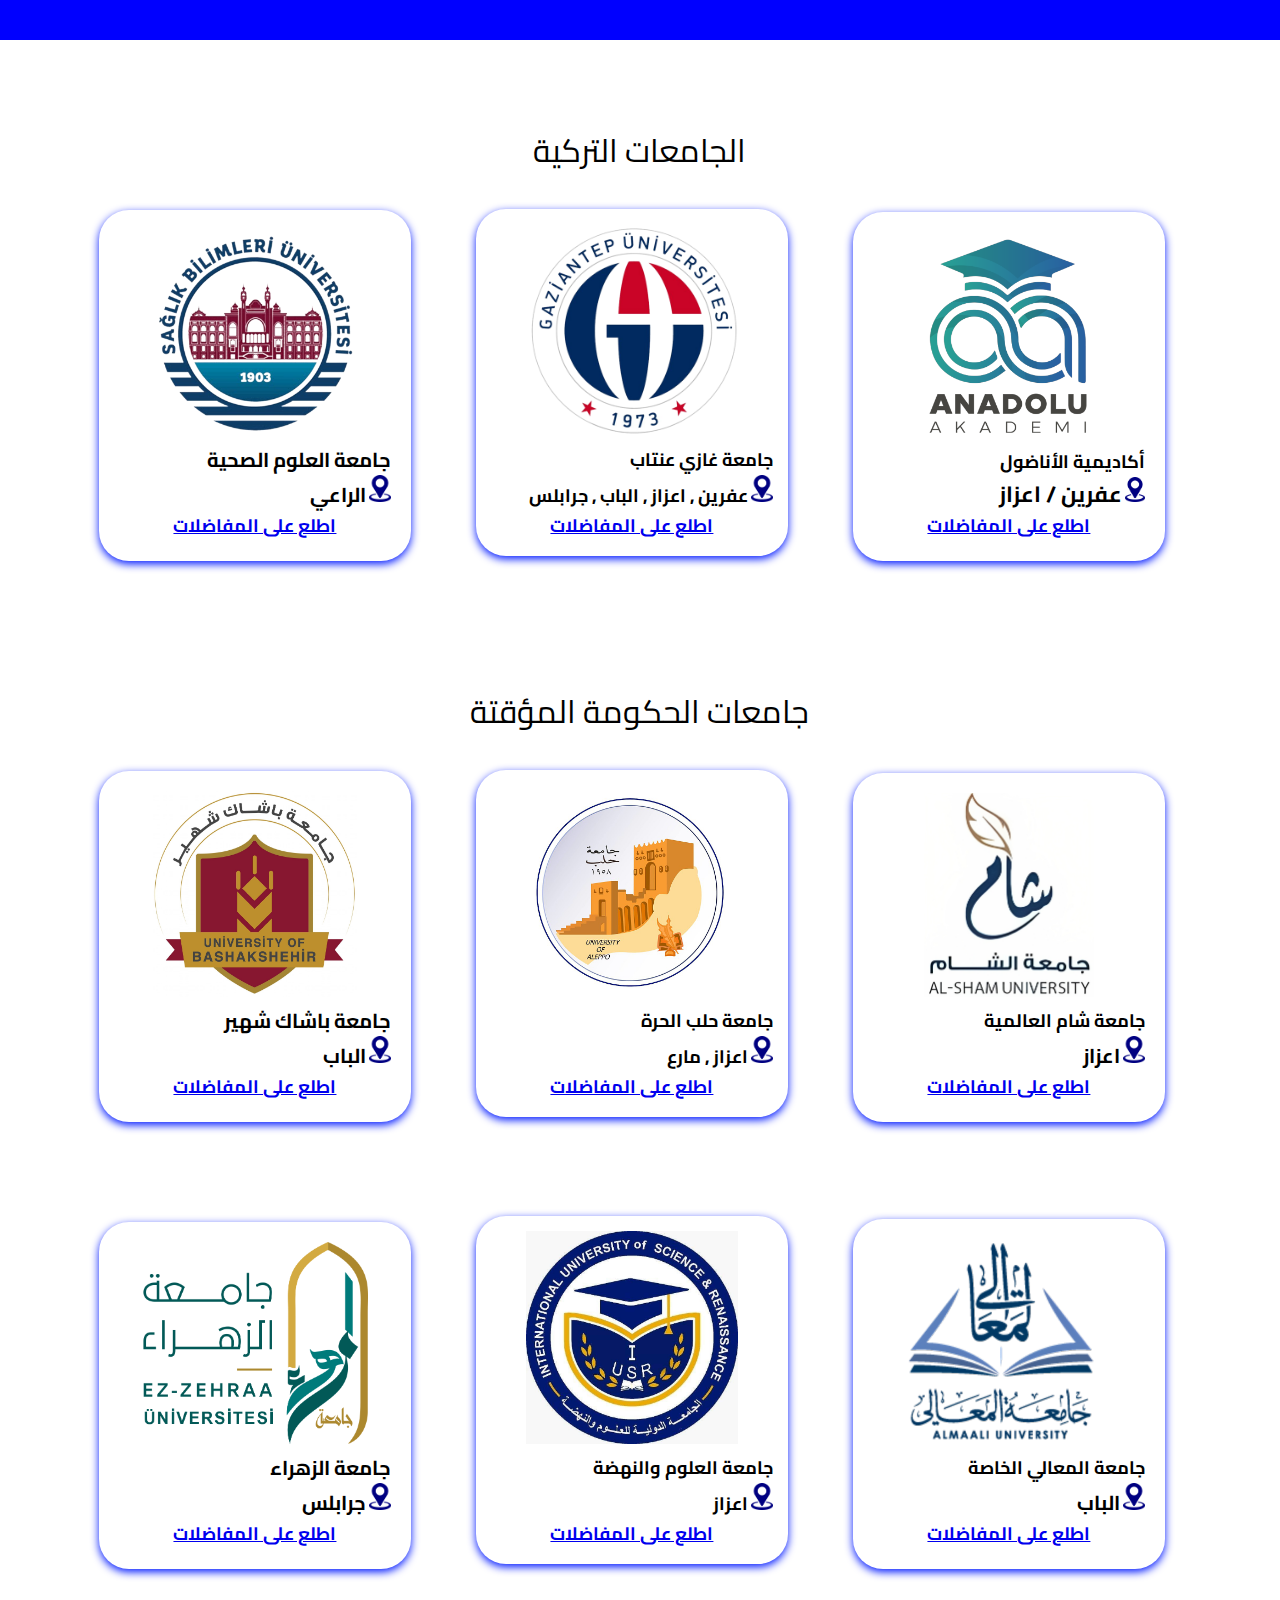
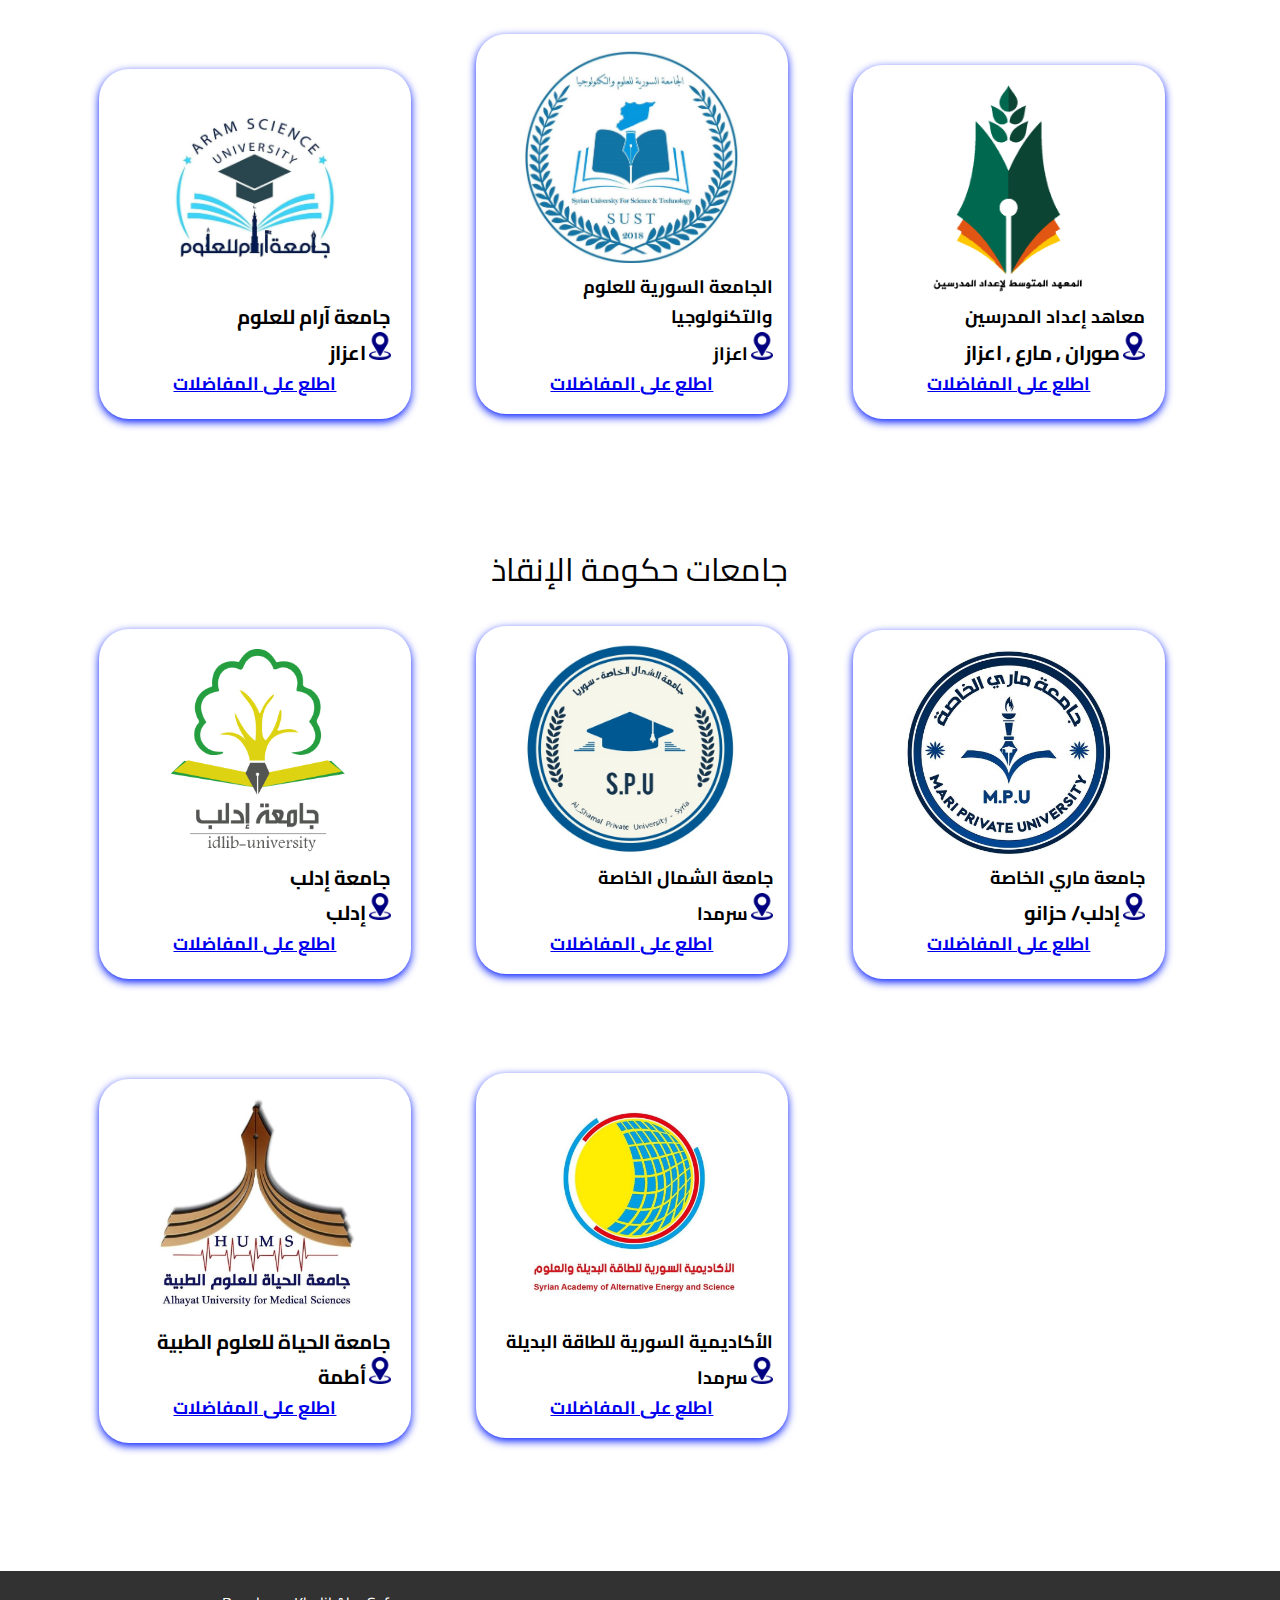
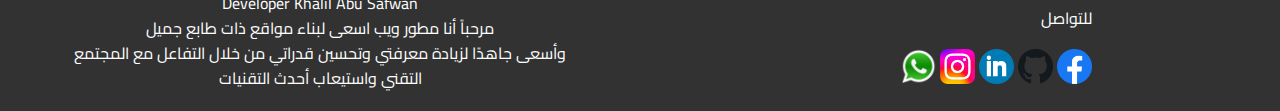
<file: University-Guide-main/html/index_2.html>
<!DOCTYPE html>
<html lang="en">

<head>
    <meta charset="UTF-8">
    <meta name="viewport" content="width=device-width, initial-scale=1.0">
    <title>Universities</title>
    <link rel="stylesheet" href="../Css/style_2.css">
    <link rel="preconnect" href="https://fonts.googleapis.com">
<link rel="preconnect" href="https://fonts.gstatic.com" crossorigin>
<link href="https://fonts.googleapis.com/css2?family=Cairo:wght@200;300;400;500;600;700;800;900;1000&family=Press+Start+2P&display=swap" rel="stylesheet">
</head>

<body>
    <header>
        <div class="home">
            <script src="https://cdn.lordicon.com/bhenfmcm.js"></script>
            <lord-icon src="https://cdn.lordicon.com/osuxyevn.json" trigger="hover" colors="primary:#ffffff"
                style="width:100px;">
            </lord-icon>
        </div>
        <div class="links">
            <ul>
                <li><a href="../index_2.html">الجامعات</a></li>
                <li> <a href="./index_3.html">التقارير</a></li>
                <li class="li_3"> <a href="index_4.html">من نحن</a></li>
            </ul>
        </div>
    </header>
    <div class="Universities">
        <!--الجامعات التركية-->
        <div class="universities_1">
            <p class="section_1"> الجامعات التركية </p>
            <!--الصف الأول-->
            <div class="div_1">
                <img src="../image/Saglik-Bilimleri-Universitesi-logo-removebg-preview (1).png" alt="">
                <p class="inline_1"> جامعة العلوم الصحية</p>
                <div class="inline_2">
                    <p class="p_inline_2">الراعي</p>
                    <img src="../image/location-position-icon-1640x2048-6jqx3f7e.png" alt="">
                </div>
                <p class="inline_3"><a href="https://drive.google.com/drive/folders/1waNSFFN3d90z77d1qXgQ4mKEgcjzx5Kt?usp=drive_link"> اطلع على المفاضلات</a></p>
            </div>
            <div class="div_2">
                <img src="../image/gaziantep-u-600x600-1-removebg-preview (1).png" alt="">
                <p class="inline_1">جامعة غازي عنتاب</p>
                <div class="inline_2">
                    <p class="p_inline_2">عفرين , اعزاز , الباب , جرابلس</p>
                    <img src="../image/location-position-icon-1640x2048-6jqx3f7e.png" alt="">
                </div>
                <p class="inline_3"><a href="https://drive.google.com/drive/folders/1tJTpTozvyN2-s4DUpD2DEFGK0c-7XEvt?usp=drive_link"> اطلع على المفاضلات</a></p>
            </div>
            <div class="div_3">
                <img src="../image/logo.png" alt="">
                <p class="inline_1">أكاديمية الأناضول</p>
                <div class="inline_2">
                    <p class="p_inline_2">عفرين / اعزاز </p>
                    <img src="../image/location-position-icon-1640x2048-6jqx3f7e.png" alt="">
                </div>
                <p class="inline_3"><a href="https://drive.google.com/drive/folders/1oEtQR69pbvc_1QJ52i3LGznd8T9ljB4s?usp=drive_link76"> اطلع على المفاضلات</a></p>
            </div>
            <!--جامعات الحكومة المؤقتة-->
        </div>
        <div class="universities_2">
            <p class="section_2"> جامعات الحكومة المؤقتة </p>
            <!--الصف الثاني-->
            <div class="div_4">
                <img src="../image/باشاك.jpg" alt="">
                <p class="inline_1">جامعة باشاك شهير</p>
                <div class="inline_2">
                    <p class="p_inline_2">الباب</p>
                    <img src="../image/location-position-icon-1640x2048-6jqx3f7e.png" alt="">
                </div>
                <p class="inline_3"><a href="https://drive.google.com/drive/folders/11mE-s_Q4QBWOIBDqwRsJM2vQMM3vYemQ?usp=drive_link"> اطلع على المفاضلات</a></p>
            </div>
            <div class="div_5">
                <img src="../image/شعار_جامعة_حلب_في_المناطق_المحررة (1).jpg" alt="">
                <p class="inline_1">جامعة حلب الحرة</p>
                <div class="inline_2">
                    <p class="p_inline_2">اعزاز , مارع</p>
                    <img src="../image/location-position-icon-1640x2048-6jqx3f7e.png" alt="">
                </div>
                <p class="inline_3"><a href="https://drive.google.com/drive/folders/1Ok3jrWz2E4kHX9caTlu7Gyu6pWH4R2TK?usp=drive_link"> اطلع على المفاضلات</a></p>
            </div>
            <div class="div_6">
                <img src="../image/sham.png" alt="">
                <p class="inline_1">جامعة شام العالمية</p>
                <div class="inline_2">
                    <p class="p_inline_2">اعزاز</p>
                    <img src="../image/location-position-icon-1640x2048-6jqx3f7e.png" alt="">
                </div>
                <p class="inline_3"><a href="https://drive.google.com/drive/folders/1VyyMdOeQW136-hmZgqsDMQj6X6uSle_0?usp=drive_link"> اطلع على المفاضلات</a></p>
            </div>
            <!--الصف الثالث-->
            <div class="div_7">
                <img src="../image/الزهراء.png" alt="">
                <p class="inline_1">جامعة الزهراء</p>
                <div class="inline_2">
                    <p class="p_inline_2">جرابلس</p>
                    <img src="../image/location-position-icon-1640x2048-6jqx3f7e.png" alt="">
                </div>
                <p class="inline_3"><a href="https://drive.google.com/drive/folders/1BKSVHqEqK7y4c7aR3-s4HK1w-TZdeF79?usp=drive_link"> اطلع على المفاضلات</a></p>
            </div>
            <div class="div_8">
                <img src="../image/النهضة.jpg" alt="">
                <p class="inline_1">جامعة العلوم والنهضة</p>
                <div class="inline_2">
                    <p class="p_inline_2">اعزاز</p>
                    <img src="../image/location-position-icon-1640x2048-6jqx3f7e.png" alt="">
                </div>
                <p class="inline_3"><a href="https://drive.google.com/drive/folders/1iVk6KE9I3jQLNpM2bbKvPqNxPmjuRxHg?usp=drive_link"> اطلع على المفاضلات</a></p>
            </div>
            <div class="div_9">
                <img src="../image/المعالي.png" alt="">
                <p class="inline_1">جامعة المعالي الخاصة</p>
                <div class="inline_2">
                    <p class="p_inline_2">الباب</p>
                    <img src="../image/location-position-icon-1640x2048-6jqx3f7e.png" alt="">
                </div>
                <p class="inline_3"><a href="https://drive.google.com/drive/folders/1fNHKwNqV7gpN6X5mjZRrK1Gvhy-fxG6s?usp=drive_link"> اطلع على المفاضلات</a></p>
            </div>
            <!--الصف الرابع-->
            <div class="div_10">
                <img src="../image/ارام.jpg" alt="">
                <p class="inline_1">جامعة آرام للعلوم</p>
                <div class="inline_2">
                    <p class="p_inline_2">اعزاز</p>
                    <img src="../image/location-position-icon-1640x2048-6jqx3f7e.png" alt="">
                </div>
                <p class="inline_3"><a href="https://drive.google.com/drive/folders/1b-2WlNNHTiPKdBaMEX3KL7okvrwvMq4k?usp=drive_link"> اطلع على المفاضلات</a></p>
            </div>
            <div class="div_11">
                <img src="../image/التكنلوجيا.jpg" alt="">
                <p class="inline_1">الجامعة السورية للعلوم والتكنولوجيا</p>
                <div class="inline_2">
                    <p class="p_inline_2">اعزاز</p>
                    <img src="../image/location-position-icon-1640x2048-6jqx3f7e.png" alt="">
                </div>
                <p class="inline_3"><a href="https://drive.google.com/drive/folders/1cx5D36PIbwdWI_HfJvpqp6tu-SNK-PmR?usp=drive_link"> اطلع على المفاضلات</a></p>
            </div>
            <div class="div_12">
                <img src="../image/اعداد مدرسين.png" alt="">
                <p class="inline_1">معاهد إعداد المدرسين</p>
                <div class="inline_2">
                    <p class="p_inline_2">صوران , مارع , اعزاز</p>
                    <img src="../image/location-position-icon-1640x2048-6jqx3f7e.png" alt="">
                </div>
                <p class="inline_3"><a href="https://drive.google.com/drive/folders/1YaoEcg8vq6pYMS8s_4ukZcdugrYhhrrj?usp=drive_link"> اطلع على المفاضلات</a></p>
            </div>
            <!--جامعات حكومة الإنقاذ-->
            <div class="universities_3">
                <p class="section_3"> جامعات حكومة الإنقاذ</p>
            </div>
            <!--الصف الخامس-->
            <div class="div_13">
                <img src="../image/Untitled-3.png" alt="">
                <p class="inline_1">جامعة إدلب</p>
                <div class="inline_2">
                    <p class="p_inline_2">إدلب</p>
                    <img src="../image/location-position-icon-1640x2048-6jqx3f7e.png" alt="">
                </div>
                <p class="inline_3"><a href="https://drive.google.com/drive/folders/1AUvVDCIpxFV8qO1IrhQXGZ32PcPnvBh8?usp=drive_link"> اطلع على المفاضلات</a></p>
            </div>
            <div class="div_14">
                <img src="../image/الشمال.jpg" alt="">
                <p class="inline_1">جامعة الشمال الخاصة</p>
                <div class="inline_2">
                    <p class="p_inline_2">سرمدا</p>
                    <img src="../image/location-position-icon-1640x2048-6jqx3f7e.png" alt="">
                </div>
                <p class="inline_3"><a href="https://drive.google.com/drive/folders/1e81mWq3boQMPkUBM975H4ctzLqD6HwGs?usp=drive_link"> اطلع على المفاضلات</a></p>
            </div>
            <div class="div_15">
                <img src="../image/شعار_جامعة_ماري_الخاصة_M.P.U.jpg" alt="">
                <p class="inline_1">جامعة ماري الخاصة</p>
                <div class="inline_2">
                    <p class="p_inline_2">إدلب/ حزانو</p>
                    <img src="../image/location-position-icon-1640x2048-6jqx3f7e.png" alt="">
                </div>
                <p class="inline_3"><a href="https://drive.google.com/drive/folders/1nsuzP9SyQ39DrfwN2-XeptVAFY0qQgmW?usp=drive_link"> اطلع على المفاضلات</a></p>
            </div>
            <!--الصف السادس-->
            <div class="div_16">
                <img src="../image/الحياة.jpg" alt="">
                <p class="inline_1">جامعة الحياة للعلوم الطبية</p>
                <div class="inline_2">
                    <p class="p_inline_2">أطمة
                    </p>
                    <img src="../image/location-position-icon-1640x2048-6jqx3f7e.png" alt="">
                </div>
                <p class="inline_3"><a href="https://drive.google.com/drive/folders/1ndsBM_1cea9mZxbnklO7mboRiIFftsQ5?usp=drive_link"> اطلع على المفاضلات</a></p>
            </div>
            <div class="div_17">
                <img src="../image/اكاديمية العلوم.jpg" alt="">
                <p class="inline_1">الأكاديمية السورية للطاقة البديلة</p>
                <div class="inline_2">
                    <p class="p_inline_2">سرمدا</p>
                    <img src="../image/location-position-icon-1640x2048-6jqx3f7e.png" alt="">
                </div>
                <p class="inline_3"><a href="https://drive.google.com/drive/folders/1jETw6e7fDz_embSd9Vp5iObOIv8HUY32?usp=drive_link"> اطلع على المفاضلات</a></p>
            </div>
            <div class="div_18">
                <img src="../image/شعار_جامعة_ماري_الخاصة_M.P.U.jpg" alt="">
                <p class="inline_1">جامعة ماري الخاصة</p>
                <div class="inline_2">
                    <p class="p_inline_2">إدلب/ حزانو</p>
                    <img src="../image/location-position-icon-1640x2048-6jqx3f7e.png" alt="">
                </div>
                <p class="inline_3"><a href=""> اطلع على المفاضلات</a></p>
            </div>
        </div>
        <div class="bage_3">
            <div class="name">
                <p class="name_1">Developer Khalil Abu Safwan</p>
                <p class="name_2"> مرحباً أنا مطور ويب اسعى لبناء مواقع ذات طابع جميل
                    <br>
                    وأسعى جاهدًا لزيادة معرفتي وتحسين قدراتي من خلال التفاعل مع المجتمع التقني واستيعاب أحدث التقنيات
                </p>
            </div>
            <div class="social">
                <p class="social_1">للتواصل</p>
                <div class="social_2">
                    <a class="wahtsapp" href="https://wh.ms/905397473473">
                        <img src="../image/logo-whatsapp-png-pic-0.png"></a>
                    <a class="instagram"
                        href="https://instagram.com/programmer_khalil?utm_source=qr&igshid=MzNlNGNkZWQ4Mg%3D%3D">
                        <img src="../image/Instagram_logo_2022.svg.png"></a>
                    <a class="linkedin"
                        href="https://www.linkedin.com/in/%D8%AE%D9%84%D9%8A%D9%84-%D8%A3%D8%A8%D9%88-%D8%B5%D9%81%D9%88%D8%A7%D9%86-045b46231">
                        <img src="../image/linkd.png"></a>
                    <a class="github" href="https://github.com/khalilabwsafwan505">
                        <img src="../image/Octicons-mark-github.svg.png"></a>
                        <a class="feacebook" href="https://www.facebook.com/khalil.abwsafwan">
                            <img src="../image/فيس.png"></a>
                </div>
            </div>
        </div>
</body>

</html>
</file>
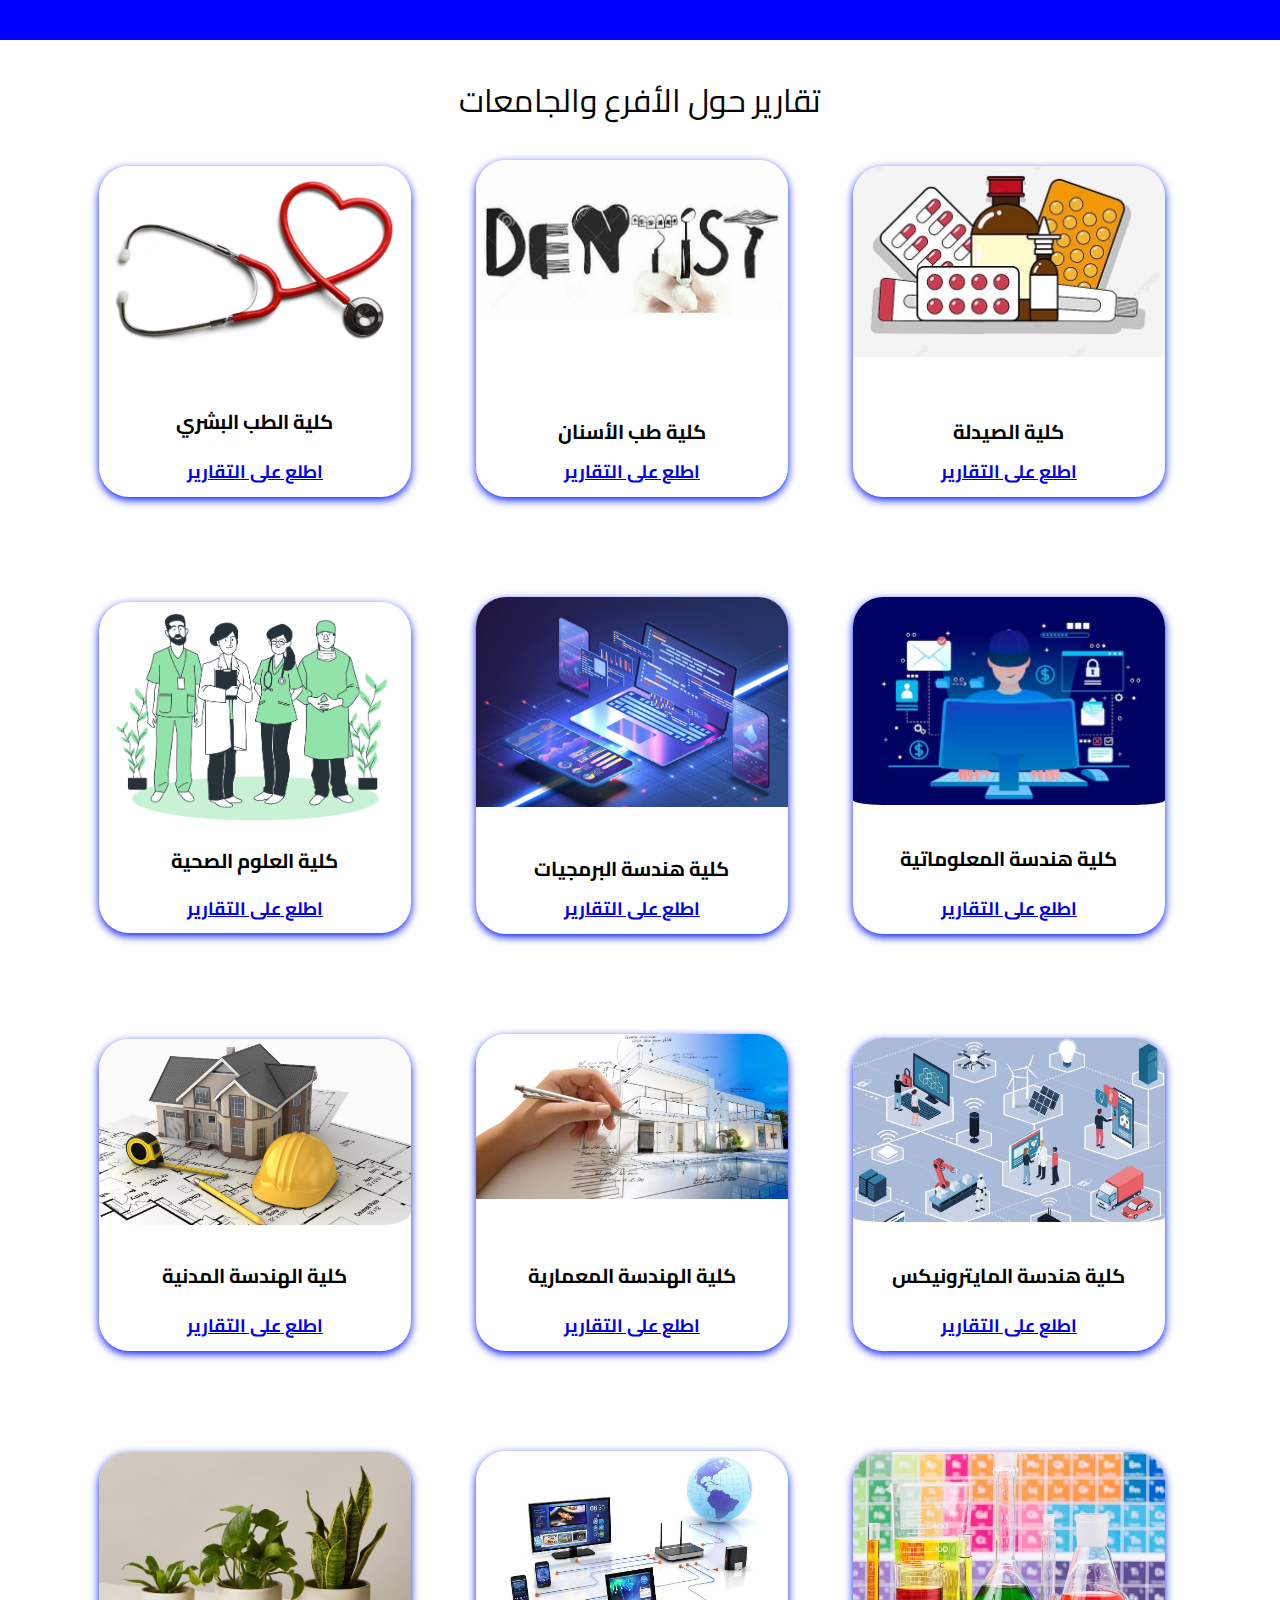
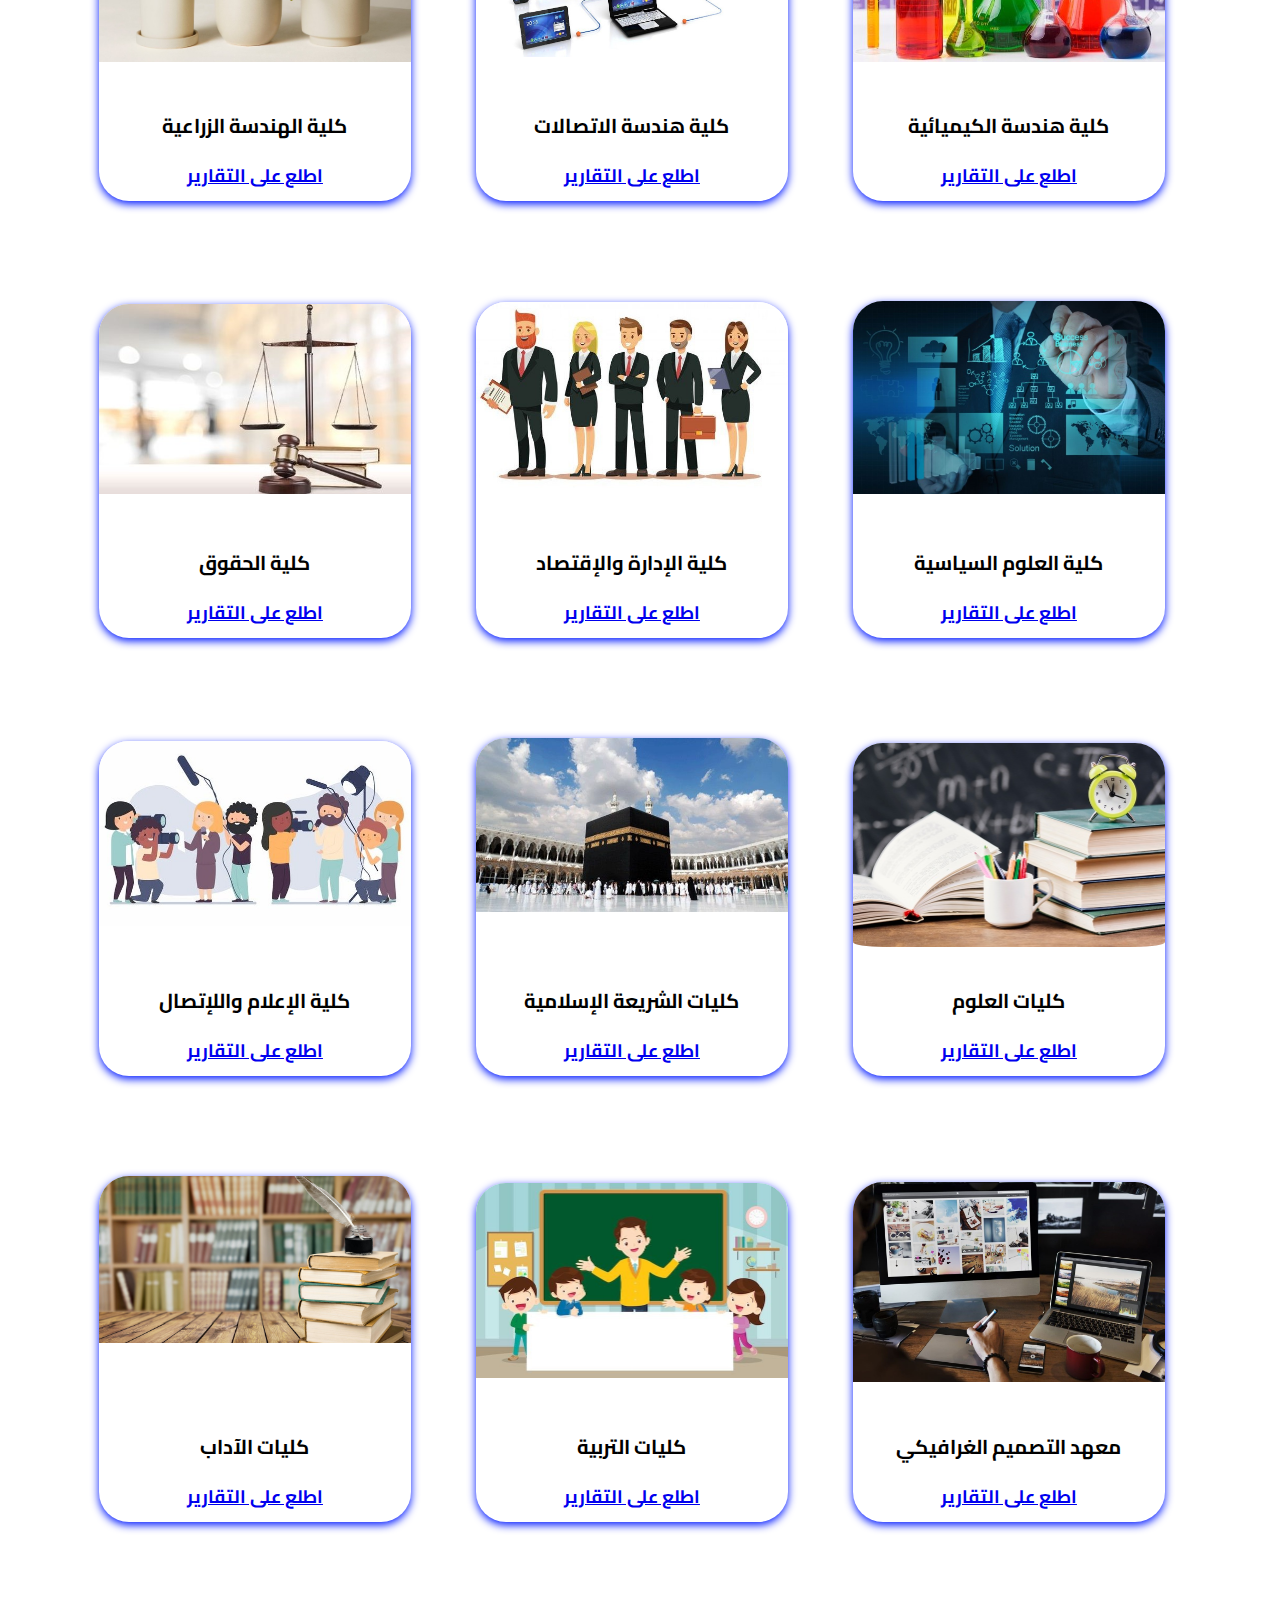
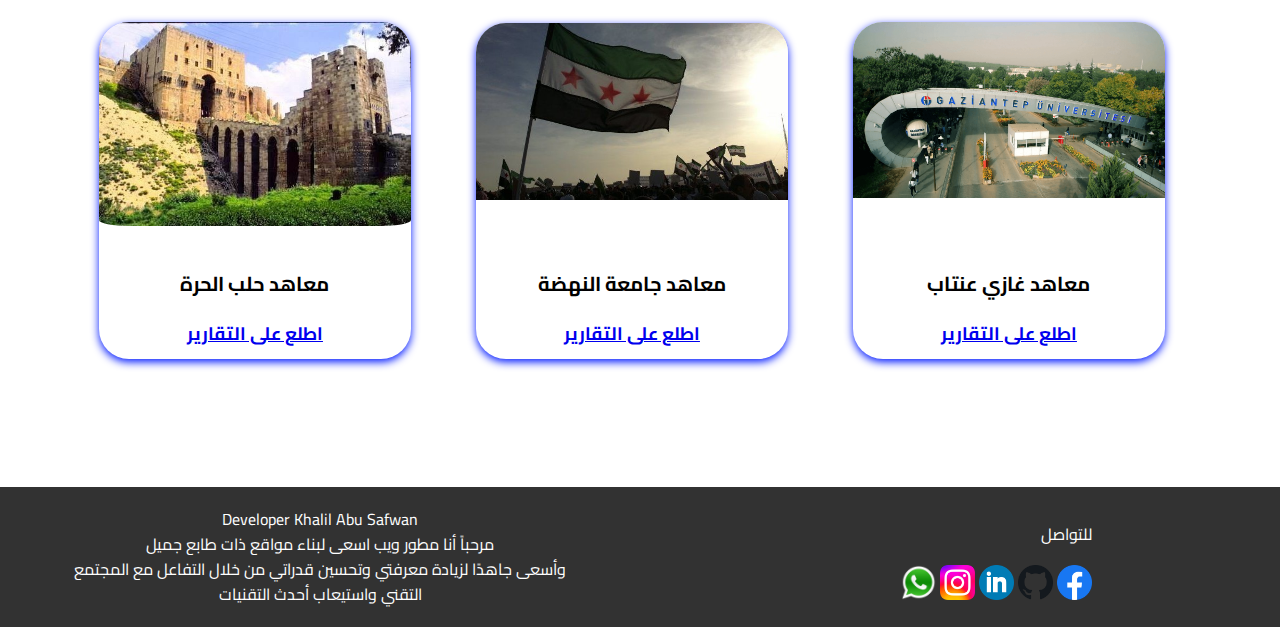
<file: University-Guide-main/html/index_3.html>
<!DOCTYPE html>
<html lang="en">

<head>
    <meta charset="UTF-8">
    <meta name="viewport" content="width=device-width, initial-scale=1.0">
    <meta name="keywords" content="sport-rakwan,sport,football">
    <title>Universities</title>
    <link rel="preconnect" href="https://fonts.googleapis.com">
    <link rel="preconnect" href="https://fonts.gstatic.com" crossorigin>
    <link
        href="https://fonts.googleapis.com/css2?family=Cairo:wght@200;300;400;500;600;700;800;900;1000&family=Press+Start+2P&display=swap"
        rel="stylesheet">
    <link rel="stylesheet" href="../Css/style_3.css">
</head>

<body>
    <header>
        <div class="home">
            <script src="https://cdn.lordicon.com/bhenfmcm.js"></script>
            <lord-icon src="https://cdn.lordicon.com/osuxyevn.json" trigger="hover" colors="primary:#ffffff"
                style="width:100px;">
            </lord-icon>
        </div>
        <div class="links">
            <ul>
                <li><a href="../html/index_2.html">الجامعات</a></li>
                <li> <a href="../html/index_3.html">التقارير</a></li>
                <li class="li_3"> <a href="index_4.html">من نحن</a></li>
            </ul>
        </div>
    </header>
    <div class="universities_1">
        <p class="section_1">تقارير حول الأفرع والجامعات</p>
        <!--الصف الأول-->
        <div class="div_1">
            <img src="../image/طب بشري.jfif" alt="">
            <p class="inline_1">كلية الطب البشري</p>
            <p class="inline_2"><a href="https://drive.google.com/drive/folders/1Pdll4iamxA6kE8BmSXMtDjmmgNuDdOBF?usp=drive_link"> اطلع على التقارير</a></p>
        </div>
        <div class="div_2">
            <img src="../image/أسنان.jfif" alt="">
            <p class="inline_1">كلية طب الأسنان</p>
            <p class="inline_2"><a href="https://drive.google.com/drive/folders/1EC1KTG2BsAjld9dM-J2HYo2aov4icC4r?usp=drive_link"> اطلع على التقارير</a></p>
        </div>
        <div class="div_3">
            <img src="../image/صيدلة.jfif" alt="">
            <p class="inline_1">كلية الصيدلة</p>
            <p class="inline_2"><a href="https://drive.google.com/drive/folders/1E7NQe6GXEie9Nq3EF1sSlPF84j3riW6g?usp=drive_link"> اطلع على التقارير</a></p>
        </div>
        <!--الصف الثاني-->
        <div class="div_4">
            <img src="../image/علوم صحية.png" alt="">
            <p class="inline_1">كلية العلوم الصحية</p>
            <p class="inline_2"><a href="https://drive.google.com/drive/folders/12bLc1PajgpyEu0Nz8orCw6ZQSnnEpOmu?usp=drive_link"> اطلع على التقارير</a></p>
        </div>
        <div class="div_5">
            <img src="../image/برمجة.png" alt="">
            <p class="inline_1">كلية هندسة البرمجيات</p>
            <p class="inline_2"><a href="https://drive.google.com/drive/folders/1W6H3hZDMeZEYl5eUjb2TAHq0G8AbK2-6?usp=drive_link"> اطلع على التقارير</a></p>
        </div>
        <div class="div_6">
            <img src="../image/معلوماتية.jfif" alt="">
            <p class="inline_1">كلية هندسة المعلوماتية</p>
            <p class="inline_2"><a href="https://drive.google.com/drive/folders/1Psd4OMxt07Nnp7RFekVn5tqXeW46sauv?usp=drive_link"> اطلع على التقارير</a></p>
        </div>
        <!--الصف الثالث-->
        <div class="div_7">
            <img src="../image/الهندسة المدنية.jfif" alt="">
            <p class="inline_1">كلية الهندسة المدنية</p>
            <p class="inline_2"><a href="https://drive.google.com/drive/folders/16ZRSfVoxC_5gUrUfk0VsyxaFZnYd2g8I?usp=drive_link"> اطلع على التقارير</a></p>
        </div>
        <div class="div_8">
            <img src="../image/هندسة معمارية.jfif" alt="">
            <p class="inline_1">كلية الهندسة المعمارية</p>
            <p class="inline_2"><a href="https://drive.google.com/drive/folders/186W61DsG3famjYtV0UgfiEjY4o25qOmA?usp=drive_link"> اطلع على التقارير</a></p>
        </div>
        <div class="div_9">
            <img src="../image/هندسة المايترونيك.jfif" alt="">
            <p class="inline_1">كلية هندسة المايترونيكس</p>
            <p class="inline_2"><a href="https://drive.google.com/drive/folders/1divvHhPSmyt1rjyHgrxDgIaWfpeQgSkh?usp=drive_link"> اطلع على التقارير</a></p>
        </div>
        <!--الصف الرابع-->
        <div class="div_10">
            <img src="../image/هندسة زراعية.jfif" alt="">
            <p class="inline_1">كلية الهندسة الزراعية</p>
            <p class="inline_2"><a href="https://drive.google.com/drive/folders/1GJI528zmeqPmuWIadN4Hwl-4gXdw1XAc?usp=drive_link"> اطلع على التقارير</a></p>
        </div>
        <div class="div_11">
            <img src="../image/هندسة الاتصالات.jfif" alt="">
            <p class="inline_1">كلية هندسة الاتصالات</p>
            <p class="inline_2"><a href="https://drive.google.com/drive/folders/1_1aW3pun4gsu0WLY0aHS5dFbzOL_d_xD?usp=drive_link"> اطلع على التقارير</a></p>
        </div>
        <div class="div_12">
            <img src="../image/الهندسة الكيميائية.jfif" alt="">
            <p class="inline_1">كلية هندسة الكيميائية</p>
            <p class="inline_2"><a href="https://drive.google.com/drive/folders/1tajDxVHPgs28xGOTQFwO5j90cvnJ0Z5W?usp=drive_link"> اطلع على التقارير</a></p>
        </div>
        <!--الصف الخامس-->
        <div class="div_13">
            <img src="../image/الحقوق.jfif" alt="">
            <p class="inline_1">كلية الحقوق</p>
            <p class="inline_2"><a href="https://drive.google.com/drive/folders/1eBH_Cz4qgiL9GIGy4P-g5dO46Gm9mY-T?usp=drive_link"> اطلع على التقارير</a></p>
        </div>
        <div class="div_14">
            <img src="../image/ادراة.jfif" alt="">
            <p class="inline_1">كلية الإدارة والإقتصاد</p>
            <p class="inline_2"><a href="https://drive.google.com/drive/folders/1pRr9Qbw9NZV3EOekHm_tHTB18KoiB_jN?usp=drive_link"> اطلع على التقارير</a></p>
        </div>
        <div class="div_15">
            <img src="../image/العلوم السياسية.jfif" alt="">
            <p class="inline_1">كلية العلوم السياسية</p>
            <p class="inline_2"><a href="https://drive.google.com/drive/folders/13I_Wynlw83wIDcA0Xk_qkXwNQpudQHu4?usp=drive_link"> اطلع على التقارير</a></p>
        </div>
        <!--الصف السادس-->
        <div class="div_16">
            <img src="../image/اعلام واتصال.jfif" alt="">
            <p class="inline_1">كلية الإعلام واللإتصال</p>
            <p class="inline_2"><a href="https://drive.google.com/drive/folders/158mLUCmEWg2DbFPEA9ZBgdRtAVNboX4e?usp=drive_link"> اطلع على التقارير</a></p>
        </div>
        <div class="div_17">
            <img src="../image/الشريعة.jfif" alt="">
            <p class="inline_1">كليات الشريعة الإسلامية</p>
            <p class="inline_2"><a href="https://drive.google.com/drive/folders/1qKCZdvceY98ahsRVDr1BzEF482a2974V?usp=drive_link"> اطلع على التقارير</a></p>
        </div>
        <div class="div_18">
            <img src="../image/كلية العلوم.png" alt="">
            <p class="inline_1">كليات العلوم</p>
            <p class="inline_2"><a href="https://drive.google.com/drive/folders/1xQsNKdcaqChO-BYThkX-L6Q7UNQN3neh?usp=drive_link"> اطلع على التقارير</a></p>
        </div>
        <!--الصف السابع-->
        <div class="div_19">
            <img src="../image/الاداب.png" alt="">
            <p class="inline_1">كليات الآداب</p>
            <p class="inline_2"><a href="https://drive.google.com/drive/folders/1GVyKe3fWpNS9IWREFuz4qjUKnk-P0vxN?usp=drive_link"> اطلع على التقارير</a></p>
        </div>
        <div class="div_20">
            <img src="../image/كلية التربية.jfif" alt="">
            <p class="inline_1">كليات التربية</p>
            <p class="inline_2"><a href="https://drive.google.com/drive/folders/1e74aJ7saQc-9spJejfvQ2112r0e_mWrU?usp=drive_link"> اطلع على التقارير</a></p>
        </div>
        <div class="div_21">
            <img src="../image/تصميم غرافيكي.jfif" alt="">
            <p class="inline_1"> معهد التصميم الغرافيكي</p>
            <p class="inline_2"><a href="https://drive.google.com/drive/folders/1vNeUCZluoHOgWL8vq-rjnbbEEJQOzwRe?usp=drive_link"> اطلع على التقارير</a></p>
        </div>
        <!--الصف الثامن-->
        <div class="div_22">
            <img src="../image/معاهد حلب.jfif" alt="">
            <p class="inline_1">معاهد حلب الحرة</p>
            <p class="inline_2"><a href="https://drive.google.com/drive/folders/1cQel6HycX754n_zJU-jA8-S-VOdLsxHN?usp=drive_link"> اطلع على التقارير</a></p>
        </div>
        <div class="div_23">
            <img src="../image/معهد النهضة.jfif" alt="">
            <p class="inline_1">معاهد جامعة النهضة</p>
            <p class="inline_2"><a href="https://drive.google.com/drive/folders/1Q4jDVLnIFXsvqzVUPFijGDl9puDonB2B?usp=drive_link"> اطلع على التقارير</a></p>
        </div>
        <div class="div_24">
            <img src="../image/معاهد غازي عنتاب.png" alt="">
            <p class="inline_1"> معاهد غازي عنتاب</p>
            <p class="inline_2"><a href="https://drive.google.com/drive/folders/1I7mYZPU3BgVfxlwTIoydO6wnYvwe--we?usp=drive_link"> اطلع على التقارير</a></p>
        </div>
    </div>
    <div class="bage_3">
        <div class="name">
            <p class="name_1">Developer Khalil Abu Safwan</p>
            <p class="name_2"> مرحباً أنا مطور ويب اسعى لبناء مواقع ذات طابع جميل
                <br>
                وأسعى جاهدًا لزيادة معرفتي وتحسين قدراتي من خلال التفاعل مع المجتمع التقني واستيعاب أحدث التقنيات
            </p>
        </div>
        <div class="social">
            <p class="social_1">للتواصل</p>
            <div class="social_2">
                <a class="wahtsapp" href="https://wh.ms/905397473473">
                    <img src="../image/logo-whatsapp-png-pic-0.png"></a>
                <a class="instagram"
                    href="https://instagram.com/programmer_khalil?utm_source=qr&igshid=MzNlNGNkZWQ4Mg%3D%3D">
                    <img src="../image/Instagram_logo_2022.svg.png"></a>
                <a class="linkedin"
                    href="https://www.linkedin.com/in/%D8%AE%D9%84%D9%8A%D9%84-%D8%A3%D8%A8%D9%88-%D8%B5%D9%81%D9%88%D8%A7%D9%86-045b46231">
                    <img src="../image/linkd.png"></a>
                <a class="github" href="https://github.com/khalilabwsafwan505">
                    <img src="../image/Octicons-mark-github.svg.png"></a>
                    <a class="feacebook" href="https://www.facebook.com/khalil.abwsafwan">
                        <img src="../image/فيس.png"></a>
            </div>
        </div>
    </div>
</body>

</html>
</file>
<file: University-Guide-main/Css/style_2.css>
* {
  padding: 0;
  margin: 0;
  box-sizing: border-box;
  font-family: 'Cairo', sans-serif;
}

body {
  background-color: white;
}

.home {
  margin-left: 10px;
}

.home {
  position: relative;
  left: 20px;
  top: 3px;
}

.links a {
  text-decoration: none;
  color: rgb(255, 255, 255);
  font-size: large;
}
.links ul{
  text-align: right;
}
.links ul li {
  display: inline-block;
  position: relative;
  top: -40px;
  z-index: 1;
  margin-right: 5%;
  font-weight: 500;
}

header {
  position: fixed;
  background-color: blue;
  height: 40px;
  width: 100%;
  z-index:10;
}
@media (max-width: 400px) {
  .home {
    position: relative;
    right: 80px;
    margin-left: -40px;
  }
}


.universities_1 {
  width: 94%;
  height: min-content;
  margin-inline: 3%;
  padding-top: 100px;
  
}

.universities_1 .section_1 {
  position: relative;
  top: 70px;
  font-size: xx-large;
  text-align: center;
  margin-top: -50px;
}

.div_1 {
  margin-top: 100px;
  display: inline-block;
  width: 26%;
  margin-left: 5%;
  margin-right: 5%;
  height:auto;
  text-align: center;
  padding: 20px;
  box-shadow: hsl(234, 100%, 50%) 0px 3px 8px;
  border-radius: 30px;
  line-height: 30px;
  font-weight: 700;
}
  .div_1 img {
  width: 75%;
}

.div_1 .inline_1 {
  font-size: 20px;
  text-align: right;
}

.div_1 .inline_2 { 
  text-align: right;
}

.div_1 .inline_2 img {
  display: inline-block;
  width: 22px;
  text-align: right;
}

.div_1 .inline_2 .p_inline_2 {
  display: inline-block;
  font-size: 20px;
} 
.div_1 .inline_3{
  font-size: 18px;
}
.div_2 {
  display: inline-block;
  width: 26%;
  height: auto;
  text-align: center;
  padding: 15px;
  box-shadow: hsl(234, 100%, 50%) 0px 3px 8px;
  border-radius: 30px;
  line-height: 30px;
  font-weight: 700;

}
  .div_2 img {
  width: 75%;
}

.div_2 .inline_1 {
  font-size: 18px;
  text-align: right;
}

.div_2 .inline_2 { 
  text-align: right;
}

.div_2 .inline_2 img {
  display: inline-block;
  width: 22px;
  text-align: right;
}

.div_2 .inline_2 .p_inline_2 {
  display: inline-block;
  font-size: 18px;
} 
.div_2 .inline_3{
  font-size: 18px;
}
.div_3 {
  display: inline-block;
  width: 26%;
  margin-right: 5%;
  margin-left: 5%;
  height: max-content;
  margin-top: 0;
  text-align: center;
  padding: 20px;
  box-shadow: hsl(234, 100%, 50%) 0px 3px 8px;
  border-radius: 30px;
  line-height: 30px;
  font-weight: 700;

}
  .div_3 img {
  width: 62%;
}

.div_3 .inline_1 {
  font-size: 18px;
  text-align: right;
}

.div_3 .inline_2 { 
  text-align: right;
}

.div_3 .inline_2 img {
  display: inline-block;
  width: 20px;
  text-align: right;
}

.div_3 .inline_2 .p_inline_2 {
  display: inline-block;
  font-size: 22px;
} 
.div_3 .inline_3{
  font-size: 18px;
}
@media (max-width: 1000px) {
  .div_1 {
    margin-left: 2%;
    width: 28%;
  }
  .div_2{
    width: 28%;
  }
  .div_3{
    margin-right: 2%;
    width: 28%;
  }
}
@media (max-width: 900px) {
  .div_1 {
    display: block;
    margin-inline: 10%;
    width: 80%;
    margin-bottom: 10%;
  }
  .div_2{
    display: block;
    margin-inline: 10%;
    width: 80%;
    margin-bottom: 10%;
  }
  .div_3{
    display: block;
    margin-inline: 10%;
    width: 80%;
    margin-bottom:0;
  }
}
.universities_2 {
  width: 94%;
  height: min-content;
  margin-inline: 3%;
  padding-top: 100px;
  
}

.universities_2 .section_2 {
  position: relative;
  top: 70px;
  font-size: xx-large;
  text-align: center;
  margin-top: -50px;
}

.div_4 {
  margin-top: 100px;
  display: inline-block;
  width: 26%;
  margin-left: 5%;
  margin-right: 5%;
  height:auto;
  text-align: center;
  padding: 20px;
  box-shadow: hsl(234, 100%, 50%) 0px 3px 8px;
  border-radius: 30px;
  line-height: 30px;
  font-weight: 700;
}
  .div_4 img {
  width: 75%;
}

.div_4 .inline_1 {
  font-size: 20px;
  text-align: right;
}

.div_4 .inline_2 { 
  text-align: right;
}

.div_4 .inline_2 img {
  display: inline-block;
  width: 22px;
  text-align: right;
}

.div_4 .inline_2 .p_inline_2 {
  display: inline-block;
  font-size: 20px;
} 
.div_4 .inline_3{
  font-size: 18px;
}
.div_5 {
  display: inline-block;
  width: 26%;
  height: auto;
  text-align: center;
  padding: 15px;
  box-shadow: hsl(234, 100%, 50%) 0px 3px 8px;
  border-radius: 30px;
  line-height: 30px;
  font-weight: 700;

}
  .div_5 img {
  width: 75%;
}

.div_5 .inline_1 {
  font-size: 18px;
  text-align: right;
}

.div_5 .inline_2 { 
  text-align: right;
}

.div_5 .inline_2 img {
  display: inline-block;
  width: 22px;
  text-align: right;
}

.div_5 .inline_2 .p_inline_2 {
  display: inline-block;
  font-size: 18px;
} 
.div_5 .inline_3{
  font-size: 18px;
}
.div_6 {
  display: inline-block;
  width: 26%;
  margin-right: 5%;
  margin-left: 5%;
  height: max-content;
  margin-top: 0;
  text-align: center;
  padding: 20px;
  box-shadow: hsl(234, 100%, 50%) 0px 3px 8px;
  border-radius: 30px;
  line-height: 30px;
  font-weight: 700;

}
  .div_6 img {
  width: 62%;
}

.div_6 .inline_1 {
  font-size: 18px;
  text-align: right;
}

.div_6 .inline_2 { 
  text-align: right;
}

.div_6 .inline_2 img {
  display: inline-block;
  width: 22px;
  text-align: right;
}

.div_6 .inline_2 .p_inline_2 {
  display: inline-block;
  font-size: 20px;
} 
.div_6 .inline_3{
  font-size: 18px;
}
@media (max-width: 1000px) {
  .div_4 {
    margin-left: 2%;
    width: 28%;
  }
  .div_5{
    width: 28%;
  }
  .div_6{
    margin-right: 2%;
    width: 28%;
  }
}
@media (max-width: 900px) {
  .div_4 {
    display: block;
    margin-inline: 10%;
    width: 80%;
    margin-bottom: 10%;
  }
  .div_5{
    display: block;
    margin-inline: 10%;
    width: 80%;
    margin-bottom: 10%;
  }
  .div_6{
    display: block;
    margin-inline: 10%;
    width: 80%;
    margin-bottom:0;
  }
}

.div_7 {
  margin-top: 100px;
  display: inline-block;
  width: 26%;
  margin-left: 5%;
  margin-right: 5%;
  height:auto;
  text-align: center;
  padding: 20px;
  box-shadow: hsl(234, 100%, 50%) 0px 3px 8px;
  border-radius: 30px;
  line-height: 30px;
  font-weight: 700;
}
  .div_7 img {
  width: 83%;
}

.div_7 .inline_1 {
  font-size: 20px;
  text-align: right;
}

.div_7 .inline_2 { 
  text-align: right;
}

.div_7 .inline_2 img {
  display: inline-block;
  width: 22px;
  text-align: right;
}

.div_7 .inline_2 .p_inline_2 {
  display: inline-block;
  font-size: 20px;
} 
.div_7 .inline_3{
  font-size: 18px;
}
.div_8 {
  display: inline-block;
  width: 26%;
  height: auto;
  text-align: center;
  padding: 15px;
  box-shadow: hsl(234, 100%, 50%) 0px 3px 8px;
  border-radius: 30px;
  line-height: 30px;
  font-weight: 700;

}
  .div_8 img {
  width: 75%;
}

.div_8 .inline_1 {
  font-size: 18px;
  text-align: right;
}

.div_8 .inline_2 { 
  text-align: right;
}

.div_8 .inline_2 img {
  display: inline-block;
  width: 22px;
  text-align: right;
}

.div_8 .inline_2 .p_inline_2 {
  display: inline-block;
  font-size: 18px;
} 
.div_8 .inline_3{
  font-size: 18px;
}
.div_9 {
  display: inline-block;
  width: 26%;
  margin-right: 5%;
  margin-left: 5%;
  height: max-content;
  margin-top: 0;
  text-align: center;
  padding: 20px;
  box-shadow: hsl(234, 100%, 50%) 0px 3px 8px;
  border-radius: 30px;
  line-height: 30px;
  font-weight: 700;

}
  .div_9 img {
  width: 78%;
}

.div_9 .inline_1 {
  font-size: 18px;
  text-align: right;
}

.div_9 .inline_2 { 
  text-align: right;
}

.div_9 .inline_2 img {
  display: inline-block;
  width: 22px;
  text-align: right;
}

.div_9 .inline_2 .p_inline_2 {
  display: inline-block;
  font-size: 20px;
} 
.div_9 .inline_3{
  font-size: 18px;
}
@media (max-width: 1000px) {
  .div_7 {
    margin-left: 2%;
    width: 28%;
  }
  .div_8{
    width: 28%;
  }
  .div_9{
    margin-right: 2%;
    width: 28%;
  }
}
@media (max-width: 900px) {
  .div_7 {
    display: block;
    margin-inline: 10%;
    width: 80%;
    margin-bottom: 10%;
  }
  .div_8{
    display: block;
    margin-inline: 10%;
    width: 80%;
    margin-bottom: 10%;
  }
  .div_9{
    display: block;
    margin-inline: 10%;
    width: 80%;
    margin-bottom:0;
  }
}
.div_10 {
  margin-top: 100px;
  display: inline-block;
  width: 26%;
  margin-left: 5%;
  margin-right: 5%;
  height:auto;
  text-align: center;
  padding: 20px;
  box-shadow: hsl(234, 100%, 50%) 0px 3px 8px;
  border-radius: 30px;
  line-height: 30px;
  font-weight: 700;
}
  .div_10 img {
  width: 75%;
}

.div_10 .inline_1 {
  font-size: 20px;
  text-align: right;
}

.div_10 .inline_2 { 
  text-align: right;
}

.div_10 .inline_2 img {
  display: inline-block;
  width: 22px;
  text-align: right;
}

.div_10 .inline_2 .p_inline_2 {
  display: inline-block;
  font-size: 20px;
} 
.div_10 .inline_3{
  font-size: 18px;

}
.div_11 {
  display: inline-block;
  width: 26%;
  height: auto;
  text-align: center;
  padding: 15px;
  box-shadow: hsl(234, 100%, 50%) 0px 3px 8px;
  border-radius: 30px;
  line-height: 30px;
  font-weight: 700;

}
  .div_11 img {
  width: 76%;
}

.div_11 .inline_1 {
  font-size: 18px;
  text-align: right;
}

.div_11 .inline_2 { 
  text-align: right;
}

.div_11 .inline_2 img {
  display: inline-block;
  width: 22px;
  text-align: right;
}

.div_11 .inline_2 .p_inline_2 {
  display: inline-block;
  font-size: 18px;
} 
.div_11 .inline_3{
  font-size: 18px;
}
.div_12 {
  display: inline-block;
  width: 26%;
  margin-right: 5%;
  margin-left: 5%;
  height: max-content;
  margin-top: 0;
  text-align: center;
  padding: 20px;
  box-shadow: hsl(234, 100%, 50%) 0px 3px 8px;
  border-radius: 30px;
  line-height: 30px;
  font-weight: 700;

}
  .div_12 img {
  width: 65%;
}

.div_12 .inline_1 {
  font-size: 18px;
  text-align: right;
}

.div_12 .inline_2 { 
  text-align: right;
}

.div_12 .inline_2 img {
  display: inline-block;
  width: 22px;
  text-align: right;
}

.div_12 .inline_2 .p_inline_2 {
  display: inline-block;
  font-size: 20px;
} 
.div_12 .inline_3{
  font-size: 18px;
}
@media (max-width: 1000px) {
  .div_10 {
    margin-left: 2%;
    width: 28%;
  }
  .div_11{
    width: 28%;
  }
  .div_12{
    margin-right: 2%;
    width: 28%;
  }
}
@media (max-width: 900px) {
  .div_10 {
    display: block;
    margin-inline: 10%;
    width: 80%;
    margin-bottom: 10%;
  }
  .div_11{
    display: block;
    margin-inline: 10%;
    width: 80%;
    margin-bottom: 10%;
  }
  .div_12{
    display: block;
    margin-inline: 10%;
    width: 80%;
    margin-bottom:0;
  }
}
.universities_3 {
  width: 94%;
  height: min-content;
  margin-inline: 3%;
  padding-top: 100px;
  
}

.universities_3 .section_3 {
  position: relative;
  top: 70px;
  font-size: xx-large;
  text-align: center;
  margin-top: -50px;
  z-index: 0;
}
.div_13 {
  margin-top: 100px;
  display: inline-block;
  width: 26%;
  margin-left: 5%;
  margin-right: 5%;
  height:auto;
  text-align: center;
  padding: 20px;
  box-shadow: hsl(234, 100%, 50%) 0px 3px 8px;
  border-radius: 30px;
  line-height: 30px;
  font-weight: 700;
}
  .div_13 img {
  width: 75%;
}

.div_13 .inline_1 {
  font-size: 20px;
  text-align: right;
}

.div_13 .inline_2 { 
  text-align: right;
}

.div_13 .inline_2 img {
  display: inline-block;
  width: 22px;
  text-align: right;
}

.div_13 .inline_2 .p_inline_2 {
  display: inline-block;
  font-size: 20px;
} 
.div_13 .inline_3{
  font-size: 18px;
}
.div_14 {
  display: inline-block;
  width: 26%;
  height: auto;
  text-align: center;
  padding: 15px;
  box-shadow: hsl(234, 100%, 50%) 0px 3px 8px;
  border-radius: 30px;
  line-height: 30px;
  font-weight: 700;

}
  .div_14 img {
  width: 76%;
}

.div_14 .inline_1 {
  font-size: 18px;
  text-align: right;
}

.div_14 .inline_2 { 
  text-align: right;
}

.div_14 .inline_2 img {
  display: inline-block;
  width: 22px;
  text-align: right;
}

.div_14 .inline_2 .p_inline_2 {
  display: inline-block;
  font-size: 18px;
} 
.div_14 .inline_3{
  font-size: 18px;
}
.div_15 {
  display: inline-block;
  width: 26%;
  margin-right: 5%;
  margin-left: 5%;
  height: max-content;
  margin-top: 0;
  text-align: center;
  padding: 20px;
  box-shadow: hsl(234, 100%, 50%) 0px 3px 8px;
  border-radius: 30px;
  line-height: 30px;
  font-weight: 700;

}
  .div_15 img {
  width: 76%;
}

.div_15 .inline_1 {
  font-size: 18px;
  text-align: right;
}

.div_15 .inline_2 { 
  text-align: right;
}

.div_15 .inline_2 img {
  display: inline-block;
  width: 22px;
  text-align: right;
}

.div_15 .inline_2 .p_inline_2 {
  display: inline-block;
  font-size: 20px;
} 
.div_15 .inline_3{
  font-size: 18px;
}
@media (max-width: 1000px) {
  .div_13 {
    margin-left: 2%;
    width: 28%;
  }
  .div_14{
    width: 28%;
  }
  .div_15{
    margin-right: 2%;
    width: 28%;
  }
}
@media (max-width: 900px) {
  .div_13 {
    display: block;
    margin-inline: 10%;
    width: 80%;
    margin-bottom: 10%;
  }
  .div_14{
    display: block;
    margin-inline: 10%;
    width: 80%;
    margin-bottom: 10%;
  }
  .div_15{
    display: block;
    margin-inline: 10%;
    width: 80%;
    margin-bottom:0;
  }
}
.div_16 {
  margin-top: 100px;
  display: inline-block;
  width: 26%;
  margin-left: 5%;
  margin-right: 5%;
  height:auto;
  text-align: center;
  padding: 20px;
  box-shadow: hsl(234, 100%, 50%) 0px 3px 8px;
  border-radius: 30px;
  line-height: 30px;
  font-weight: 700;
}
  .div_16 img {
  width: 75%;
}

.div_16 .inline_1 {
  font-size: 20px;
  text-align: right;
}

.div_16 .inline_2 { 
  text-align: right;
}

.div_16 .inline_2 img {
  display: inline-block;
  width: 22px;
  text-align: right;
}

.div_16 .inline_2 .p_inline_2 {
  display: inline-block;
  font-size: 20px;
} 
.div_16 .inline_3{
  font-size: 18px;
}
.div_17 {
  display: inline-block;
  width: 26%;
  height: auto;
  text-align: center;
  padding: 15px;
  box-shadow: hsl(234, 100%, 50%) 0px 3px 8px;
  border-radius: 30px;
  line-height: 30px;
  font-weight: 700;

}
  .div_17 img {
  width:81%;
}

.div_17 .inline_1 {
  font-size: 18px;
  text-align: right;
}

.div_17 .inline_2 { 
  text-align: right;
}

.div_17 .inline_2 img {
  display: inline-block;
  width: 22px;
  text-align: right;
}

.div_17 .inline_2 .p_inline_2 {
  display: inline-block;
  font-size: 18px;
} 
.div_17 .inline_3{
  font-size: 18px;
}
.div_18 {
  display: inline-block;
  width: 26%;
  margin-right: 5%;
  margin-left: 5%;
  height: max-content;
  margin-top: 0;
  text-align: center;
  padding: 20px;
  box-shadow: hsl(234, 100%, 50%) 0px 3px 8px;
  border-radius: 30px;
  line-height: 30px;
  font-weight: 700;

}
  .div_18 img {
  width: 65%;
}

.div_18 .inline_1 {
  font-size: 18px;
  text-align: right;
}

.div_18 .inline_2 { 
  text-align: right;
}

.div_18 .inline_2 img {
  display: inline-block;
  width: 22px;
  text-align: right;
}

.div_18 .inline_2 .p_inline_2 {
  display: inline-block;
  font-size: 20px;
} 
.div_18 .inline_3{
  font-size: 18px;
}
@media (max-width: 1000px) {
  .div_16 {
    margin-left: 2%;
    width: 28%;
  }
  .div_17{
    width: 28%;
  }
  .div_18{
    margin-right: 2%;
    width: 28%;
  }
}
@media (max-width: 900px) {
  .div_16 {
    display: block;
    margin-inline: 10%;
    width: 80%;
    margin-bottom: 10%;
  }
  .div_17{
    display: block;
    margin-inline: 10%;
    width: 80%;
    margin-bottom: 10%;
  }
  .div_18{
    display: block;
    margin-inline: 10%;
    width: 80%;
    margin-bottom:0;
  }
}
.div_18{
  display: none;
}
.bage_3{
  color: white;
  margin-top: 10%;
  width: 100%;
  height: auto;
  background-color: rgb(50, 50, 50);
}
.name{
  width: 40%;
  display: inline-block;
  margin-left: 5%;
  margin-top: 20px;
  margin-bottom: 20px;
  line-height: 25px;
  text-align: center;
}
.social{
  width: 40%;
  margin-right: 5%;
  display: inline-block;
  line-height: 60px;
  text-align: right;

}
.social img{
  width: 35px;
  display: inline;
  text-align:right;
}
.wahtsapp{
  width: 50px;
}
</file>
<file: University-Guide-main/Css/style_3.css>
* {
  padding: 0;
  margin: 0;
  box-sizing: border-box;
  font-family: 'Cairo', sans-serif;
}

body {
  background-color: white;
}

.home {
  margin-left: 10px;
}

.home {
  position: relative;
  left: 20px;
  top: 3px;
}

.links a {
  text-decoration: none;
  color: rgb(255, 255, 255);
  font-size: large;
}
.links ul{
  text-align: right;
}
.links ul li {
  display: inline-block;
  position: relative;
  top: -40px;
  z-index: 1;
  margin-right: 5%;
  font-weight: 500;
}

header {
  position: fixed;
  background-color: blue;
  height: 40px;
  width: 100%;
  z-index:10;
}
@media (max-width: 400px) {
  .home {
    position: relative;
    right: 80px;
    margin-left: -40px;
  }
}
  .universities_1 {
    width: 94%;
    height: min-content;
    margin-inline: 3%;
    padding-top: 50px;
    
  }
  
  .universities_1 .section_1 {
    position: relative;
    top: 70px;
    font-size: xx-large;
    text-align: center;
    margin-top: -50px;
  }
  
  .div_1 {
    margin-top: 100px;
    display: inline-block;
    width: 26%;
    margin-left: 5%;
    margin-right: 5%;
    height:auto;
    text-align: center;
    padding: 0px;
    box-shadow: hsl(234, 100%, 50%) 0px 3px 8px;
    border-radius: 30px;
    line-height: 30px;
    font-weight: 700;
  }
    .div_1 img {
    padding-bottom:27px;
    width: 100%;
    border-radius: 30px;
  }
  
  .div_1 .inline_1 {
    font-size: 20px;
    text-align: right;
    padding: 10px;
    text-align: center;
  }
  
  .div_1 .inline_2{
    font-size: 18px;
    padding: 10px;
  }
  .div_2 {
    margin-top: 100px;
    display: inline-block;
    width: 26%;
    height:auto;
    text-align: center;
    padding: 0px;
    box-shadow: hsl(234, 100%, 50%) 0px 3px 8px;
    border-radius: 30px;
    line-height: 30px;
    font-weight: 700;
  }
    .div_2 img {
    padding-bottom: 90px;
    width: 100%;
    border-radius: 30px;
  }
  
  .div_2.inline_1 {
    font-size: 20px;
    text-align: right;
    padding: 10px;
    text-align: center;
  }
  
  .div_2 .inline_2{
    font-size: 18px;
    padding: 10px;
  }
  .div_3 {
    margin-top: 100px;
    display: inline-block;
    width: 26%;
    margin-left: 5%;
    margin-right: 5%;
    height:auto ;
    text-align: center;
    padding: 0px;
    box-shadow: hsl(234, 100%, 50%) 0px 3px 8px;
    border-radius: 30px;
    line-height: 30px;
    font-weight: 700;
  }
    .div_3 img {
    padding-bottom: 51px;
    width: 100%;
    border-radius: 30px;
  }
  
  .div_3.inline_1 {
    font-size: 20px;
    text-align: right;
    padding: 10px;
    padding-top: 5px;
    text-align: center;
  }
  
  .div_3 .inline_2{
    font-size: 18px;
    padding: 10px;
  }
  @media (max-width: 1000px) {
    .div_1 {
      margin-left: 2%;
      width: 28%;
    }
    .div_2{
      width: 28%;
    }
    .div_3{
      margin-right: 2%;
      width: 28%;
    }
  }
  @media (max-width: 900px) {
    .div_1 {
      display: block;
      margin-inline: 10%;
      width: 80%;
      margin-bottom: 10%;
    }
    .div_2{
      display: block;
      margin-inline: 10%;
      width: 80%;
      margin-bottom: 10%;
    }
    .div_3{
      display: block;
      margin-inline: 10%;
      width: 80%;
      margin-bottom:0;
    }
  }
  .div_4 {
    margin-top: 100px;
    display: inline-block;
    width: 26%;
    margin-left: 5%;
    margin-right: 5%;
    height:auto;
    text-align: center;
    padding: 0px;
    box-shadow: hsl(234, 100%, 50%) 0px 3px 8px;
    border-radius: 30px;
    line-height: 28px;
    font-weight: 700;
  }
    .div_4 img {
    padding-bottom: 2px;
    width: 100%;
    border-radius: 30px;
  }
  .inline_1{
    font-size: 20px;
  }
  .div_4 .inline_1 {
    font-size: 20px;
    text-align: right;
    padding: 10px;
    text-align: center;
  }
  
  .div_4 .inline_2{
    font-size: 18px;
    padding: 10px;
  }
  .div_5 {
    margin-top: 100px;
    display: inline-block;
    width: 26%;
    height:auto;
    text-align: center;
    padding: 0px;
    box-shadow: hsl(234, 100%, 50%) 0px 3px 8px;
    border-radius: 30px;
    line-height: 30px;
    font-weight: 700;
  }
    .div_5 img {
    padding-bottom: 38px;
    width: 100%;
    border-radius: 30px;
  }
  
  .div_5.inline_1 {
    font-size: 20px;
    text-align: right;
    padding: 10px;
    text-align: center;
  }
  
  .div_5 .inline_2{
    font-size: 18px;
    padding: 10px;
  }
  .div_6 {
    margin-top: 100px;
    display: inline-block;
    width: 26%;
    margin-left: 5%;
    margin-right: 5%;
    height:auto ;
    text-align: center;
    padding: 0px;
    box-shadow: hsl(234, 100%, 50%) 0px 3px 8px;
    border-radius: 30px;
    line-height: 30px;
    font-weight: 700;
  }
    .div_6 img {
    padding-bottom: 25px;
    width: 100%;
    border-radius: 30px;
  }
  
  .div_6 .inline_1 {
    font-size: 20px;
    text-align: right;
    padding: 10px;
    padding-top: 5px;
    text-align: center;
  }
  
  .div_6 .inline_2{
    font-size: 18px;
    padding: 10px;
  }
  @media (max-width: 1000px) {
    .div_4 {
      margin-left: 2%;
      width: 28%;
    }
    .div_5{
      width: 28%;
    }
    .div_6{
      margin-right: 2%;
      width: 28%;
    }
  }
  @media (max-width: 900px) {
    .div_4 {
      display: block;
      margin-inline: 10%;
      width: 80%;
      margin-bottom: 10%;
    }
    .div_5{
      display: block;
      margin-inline: 10%;
      width: 80%;
      margin-bottom: 10%;
    }
    .div_6{
      display: block;
      margin-inline: 10%;
      width: 80%;
      margin-bottom:0;
    }
  }
  .div_7 {
    margin-top: 100px;
    display: inline-block;
    width: 26%;
    margin-left: 5%;
    margin-right: 5%;
    height:auto;
    text-align: center;
    padding: 0px;
    box-shadow: hsl(234, 100%, 50%) 0px 3px 8px;
    border-radius: 30px;
    line-height: 30px;
    font-weight: 700;
  }
    .div_7 img {
    padding-bottom: 17px;
    width: 100%;
    border-radius: 30px;
  }
  
  .div_7 .inline_1 {
    font-size: 20px;
    text-align: right;
    padding: 10px;
    text-align: center;
  }
  
  .div_7 .inline_2{
    font-size: 18px;
    padding: 10px;
  }
  .div_8 {
    margin-top: 100px;
    display: inline-block;
    width: 26%;
    height:auto;
    text-align: center;
    padding: 0px;
    box-shadow: hsl(234, 100%, 50%) 0px 3px 8px;
    border-radius: 30px;
    line-height: 30px;
    font-weight: 700;
  }
    .div_8 img {
    padding-bottom: 43px;
    width: 100%;
    border-radius: 30px;
  }
  
  .div_8 .inline_1 {
    font-size: 20px;
    text-align: right;
    padding: 10px;
    text-align: center;
  }
  
  .div_8 .inline_2{
    font-size: 18px;
    padding: 10px;
  }
  .div_9 {
    margin-top: 100px;
    display: inline-block;
    width: 26%;
    margin-left: 5%;
    margin-right: 5%;
    height:auto ;
    text-align: center;
    padding: 0px;
    box-shadow: hsl(234, 100%, 50%) 0px 3px 8px;
    border-radius: 30px;
    line-height: 30px;
    font-weight: 700;
  }
    .div_9 img {
    padding-bottom: 25px;
    width: 100%;
    border-radius: 30px;
  }
  
  .div_9 .inline_1 {
    font-size: 20px;
    text-align: right;
    padding: 10px;
    padding-top: 5px;
    text-align: center;
  }
  
  .div_9 .inline_2{
    font-size: 18px;
    padding: 10px;
  }
  @media (max-width: 1000px) {
    .div_7 {
      margin-left: 2%;
      width: 28%;
    }
    .div_8{
      width: 28%;
    }
    .div_9{
      margin-right: 2%;
      width: 28%;
    }
  }
  @media (max-width: 900px) {
    .div_7 {
      display: block;
      margin-inline: 10%;
      width: 80%;
      margin-bottom: 10%;
    }
    .div_8{
      display: block;
      margin-inline: 10%;
      width: 80%;
      margin-bottom: 10%;
    }
    .div_9{
      display: block;
      margin-inline: 10%;
      width: 80%;
      margin-bottom:0;
    }
  }
  .div_10 {
    margin-top: 100px;
    display: inline-block;
    width: 26%;
    margin-left: 5%;
    margin-right: 5%;
    height:auto;
    text-align: center;
    padding: 0px;
    box-shadow: hsl(234, 100%, 50%) 0px 3px 8px;
    border-radius: 30px;
    line-height: 30px;
    font-weight: 700;
  }
    .div_10 img {
    padding-bottom: 30px;
    width: 100%;
    border-radius: 30px;
  }
  
  .div_10 .inline_1 {
    font-size: 20px;
    text-align: right;
    padding: 10px;
    text-align: center;
  }
  
  .div_10 .inline_2{
    font-size: 18px;
    padding: 10px;
  }
  .div_11 {
    margin-top: 100px;
    display: inline-block;
    width: 26%;
    height:auto;
    text-align: center;
    padding: 0px;
    box-shadow: hsl(234, 100%, 50%) 0px 3px 8px;
    border-radius: 30px;
    line-height: 30px;
    font-weight: 700;
  }
    .div_11 img {
    padding-bottom: 35px;
    width: 100%;
    border-radius: 30px;
  }
  
  .div_11 .inline_1 {
    font-size: 20px;
    text-align: right;
    padding: 10px;
    text-align: center;
  }
  
  .div_11 .inline_2{
    font-size: 18px;
    padding: 10px;
  }
  .div_12 {
    margin-top: 100px;
    display: inline-block;
    width: 26%;
    margin-left: 5%;
    margin-right: 5%;
    height:auto ;
    text-align: center;
    padding: 0px;
    box-shadow: hsl(234, 100%, 50%) 0px 3px 8px;
    border-radius: 30px;
    line-height: 30px;
    font-weight: 700;
  }
    .div_12 img {
    padding-bottom: 35px;
    width: 100%;
    border-radius: 30px;
  }
  
  .div_12 .inline_1 {
    font-size: 20px;
    text-align: right;
    padding: 10px;
    padding-top: 5px;
    text-align: center;
  }
  
  .div_12 .inline_2{
    font-size: 18px;
    padding: 10px;
  }
  @media (max-width: 1000px) {
    .div_10 {
      margin-left: 2%;
      width: 28%;
    }
    .div_11{
      width: 28%;
    }
    .div_12{
      margin-right: 2%;
      width: 28%;
    }
  }
  @media (max-width: 900px) {
    .div_10 {
      display: block;
      margin-inline: 10%;
      width: 80%;
      margin-bottom: 10%;
    }
    .div_11{
      display: block;
      margin-inline: 10%;
      width: 80%;
      margin-bottom: 10%;
    }
    .div_12{
      display: block;
      margin-inline: 10%;
      width: 80%;
      margin-bottom:0;
    }
  }
  .div_13 {
    margin-top: 100px;
    display: inline-block;
    width: 26%;
    margin-left: 5%;
    margin-right: 5%;
    height:auto;
    text-align: center;
    padding: 0px;
    box-shadow: hsl(234, 100%, 50%) 0px 3px 8px;
    border-radius: 30px;
    line-height: 30px;
    font-weight: 700;
  }
    .div_13 img {
      padding-bottom: 35px;
    width: 100%;
    border-radius: 30px;
  }
  
  .div_13 .inline_1 {
    font-size: 20px;
    text-align: right;
    padding: 10px;
    text-align: center;
  }
  
  .div_13 .inline_2{
    font-size: 18px;
    padding: 10px;
  }
  .div_14 {
    margin-top: 100px;
    display: inline-block;
    width: 26%;
    height:auto;
    text-align: center;
    padding: 0px;
    box-shadow: hsl(234, 100%, 50%) 0px 3px 8px;
    border-radius: 30px;
    line-height: 30px;
    font-weight: 700;
  }
    .div_14 img {
    padding-bottom: 41px;
    width: 100%;
    border-radius: 30px;
  }
  
  .div_14 .inline_1 {
    font-size: 20px;
    text-align: right;
    padding: 10px;
    text-align: center;
  }
  
  .div_14 .inline_2{
    font-size: 18px;
    padding: 10px;
  }
  .div_15 {
    margin-top: 100px;
    display: inline-block;
    width: 26%;
    margin-left: 5%;
    margin-right: 5%;
    height:auto ;
    text-align: center;
    padding: 0px;
    box-shadow: hsl(234, 100%, 50%) 0px 3px 8px;
    border-radius: 30px;
    line-height: 30px;
    font-weight: 700;
  }
    .div_15 img {
    padding-bottom: 40px;
    width: 100%;
    border-radius: 30px;
  }
  
  .div_15 .inline_1 {
    font-size: 20px;
    text-align: right;
    padding: 10px;
    padding-top: 5px;
    text-align: center;
  }
  
  .div_15 .inline_2{
    font-size: 18px;
    padding: 10px;
  }
  @media (max-width: 1000px) {
    .div_13 {
      margin-left: 2%;
      width: 28%;
    }
    .div_14{
      width: 28%;
    }
    .div_15{
      margin-right: 2%;
      width: 28%;
    }
  }
  @media (max-width: 900px) {
    .div_13 {
      display: block;
      margin-inline: 10%;
      width: 80%;
      margin-bottom: 10%;
    }
    .div_14{
      display: block;
      margin-inline: 10%;
      width: 80%;
      margin-bottom: 10%;
    }
    .div_15{
      display: block;
      margin-inline: 10%;
      width: 80%;
      margin-bottom:0;
    }
  }
  .div_16 {
    margin-top: 100px;
    display: inline-block;
    width: 26%;
    margin-left: 5%;
    margin-right: 5%;
    height:auto;
    text-align: center;
    padding: 0px;
    box-shadow: hsl(234, 100%, 50%) 0px 3px 8px;
    border-radius: 30px;
    line-height: 30px;
    font-weight: 700;
  }
    .div_16 img {
    padding-bottom: 41px;
    width: 100%;
    border-radius: 30px;
  }
  
  .div_16 .inline_1 {
    font-size: 20px;
    text-align: right;
    padding: 10px;
    text-align: center;
  }
  
  .div_16 .inline_2{
    font-size: 18px;
    padding: 10px;
  }
  .div_17 {
    margin-top: 100px;
    display: inline-block;
    width: 26%;
    height:auto;
    text-align: center;
    padding: 0px;
    box-shadow: hsl(234, 100%, 50%) 0px 3px 8px;
    border-radius: 30px;
    line-height: 30px;
    font-weight: 700;
  }
    .div_17 img {
    padding-bottom: 55px;
    width: 100%;
    border-radius: 30px;
  }
  
  .div_17 .inline_1 {
    font-size: 20px;
    text-align: right;
    padding: 10px;
    text-align: center;
  }
  
  .div_17 .inline_2{
    font-size: 18px;
    padding: 10px;
  }
  .div_18 {
    margin-top: 100px;
    display: inline-block;
    width: 26%;
    margin-left: 5%;
    margin-right: 5%;
    height:auto ;
    text-align: center;
    padding: 0px;
    box-shadow: hsl(234, 100%, 50%) 0px 3px 8px;
    border-radius: 30px;
    line-height: 30px;
    font-weight: 700;
  }
    .div_18 img {
    padding-bottom: 25px;
    width: 100%;
    border-radius: 30px;
  }
  
  .div_18 .inline_1 {
    font-size: 20px;
    text-align: right;
    padding: 10px;
    padding-top: 5px;
    text-align: center;
  }
  
  .div_18 .inline_2{
    font-size: 18px;
    padding: 10px;
  }
  @media (max-width: 1000px) {
    .div_16 {
      margin-left: 2%;
      width: 28%;
    }
    .div_17{
      width: 28%;
    }
    .div_18{
      margin-right: 2%;
      width: 28%;
    }
  }
  @media (max-width: 900px) {
    .div_16 {
      display: block;
      margin-inline: 10%;
      width: 80%;
      margin-bottom: 10%;
    }
    .div_17{
      display: block;
      margin-inline: 10%;
      width: 80%;
      margin-bottom: 10%;
    }
    .div_18{
      display: block;
      margin-inline: 10%;
      width: 80%;
      margin-bottom:0;
    }
  }
  .div_19 {
    margin-top: 100px;
    display: inline-block;
    width: 26%;
    margin-left: 5%;
    margin-right: 5%;
    height:auto;
    text-align: center;
    padding: 0px;
    box-shadow: hsl(234, 100%, 50%) 0px 3px 8px;
    border-radius: 30px;
    line-height: 30px;
    font-weight: 700;
  }
    .div_19 img {
    padding-bottom:70px;
    width: 100%;
    border-radius: 30px;
  }
  
  .div_19 .inline_1 {
    font-size: 20px;
    text-align: right;
    padding: 10px;
    text-align: center;
  }
  
  .div_19 .inline_2{
    font-size: 18px;
    padding: 10px;
  }
  .div_20 {
    margin-top: 100px;
    display: inline-block;
    width: 26%;
    height:auto;
    text-align: center;
    padding: 0px;
    box-shadow: hsl(234, 100%, 50%) 0px 3px 8px;
    border-radius: 30px;
    line-height: 30px;
    font-weight: 700;
  }
    .div_20 img {
    padding-bottom: 35px;
    width: 100%;
    border-radius: 30px;
  }
  
  .div_20 .inline_1 {
    font-size: 20px;
    text-align: right;
    padding: 10px;
    text-align: center;
  }
  
  .div_20 .inline_2{
    font-size: 18px;
    padding: 10px;
  }
  .div_21 {
    margin-top: 100px;
    display: inline-block;
    width: 26%;
    margin-left: 5%;
    margin-right: 5%;
    height:auto ;
    text-align: center;
    padding: 0px;
    box-shadow: hsl(234, 100%, 50%) 0px 3px 8px;
    border-radius: 30px;
    line-height: 30px;
    font-weight: 700;
  }
    .div_21 img {
    padding-bottom: 36px;
    width: 100%;
    border-radius: 30px;
  }
  
  .div_21 .inline_1 {
    font-size: 20px;
    text-align: right;
    padding: 10px;
    padding-top: 5px;
    text-align: center;
  }
  
  .div_21 .inline_2{
    font-size: 18px;
    padding: 10px;
  }
  @media (max-width: 1000px) {
    .div_19 {
      margin-left: 2%;
      width: 28%;
    }
    .div_20{
      width: 28%;
    }
    .div_21{
      margin-right: 2%;
      width: 28%;
    }
  }
  @media (max-width: 900px) {
    .div_19 {
      display: block;
      margin-inline: 10%;
      width: 80%;
      margin-bottom: 10%;
    }
    .div_20{
      display: block;
      margin-inline: 10%;
      width: 80%;
      margin-bottom: 10%;
    }
    .div_21{
      display: block;
      margin-inline: 10%;
      width: 80%;
      margin-bottom:0;
    }
  }
  .div_22 {
    margin-top: 100px;
    display: inline-block;
    width: 26%;
    margin-left: 5%;
    margin-right: 5%;
    height:auto;
    text-align: center;
    padding: 0px;
    box-shadow: hsl(234, 100%, 50%) 0px 3px 8px;
    border-radius: 30px;
    line-height: 30px;
    font-weight: 700;
  }
    .div_22 img {
    padding-bottom:24px;
    width: 100%;
    border-radius: 30px;
  }
  
  .div_22 .inline_1 {
    font-size: 20px;
    text-align: right;
    padding: 10px;
    text-align: center;
  }
  
  .div_22 .inline_2{
    font-size: 18px;
    padding: 10px;
  }
  .div_23 {
    margin-top: 100px;
    display: inline-block;
    width: 26%;
    height:auto;
    text-align: center;
    padding: 0px;
    box-shadow: hsl(234, 100%, 50%) 0px 3px 8px;
    border-radius: 30px;
    line-height: 30px;
    font-weight: 700;
  }
    .div_23 img {
    padding-bottom: 50px;
    width: 100%;
    border-radius: 30px;
  }
  
  .div_23 .inline_1 {
    font-size: 20px;
    text-align: right;
    padding: 10px;
    text-align: center;
  }
  
  .div_23 .inline_2{
    font-size: 18px;
    padding: 10px;
  }
  .div_24 {
    margin-top: 100px;
    display: inline-block;
    width: 26%;
    margin-left: 5%;
    margin-right: 5%;
    height:auto ;
    text-align: center;
    padding: 0px;
    box-shadow: hsl(234, 100%, 50%) 0px 3px 8px;
    border-radius: 30px;
    line-height: 30px;
    font-weight: 700;
  }
    .div_24 img {
    padding-bottom: 57px;
    width: 100%;
    border-radius: 30px;
  }
  
  .div_24 .inline_1 {
    font-size: 20px;
    text-align: right;
    padding: 10px;
    padding-top: 5px;
    text-align: center;
  }
  
  .div_24 .inline_2{
    font-size: 18px;
    padding: 10px;
  }
  @media (max-width: 1000px) {
    .div_22 {
      margin-left: 2%;
      width: 28%;
    }
    .div_23{
      width: 28%;
    }
    .div_24{
      margin-right: 2%;
      width: 28%;
    }
  }
  @media (max-width: 900px) {
    .div_22 {
      display: block;
      margin-inline: 10%;
      width: 80%;
      margin-bottom: 10%;
    }
    .div_23{
      display: block;
      margin-inline: 10%;
      width: 80%;
      margin-bottom: 10%;
    }
    .div_24{
      display: block;
      margin-inline: 10%;
      width: 80%;
      margin-bottom:0;
    }
  }
.bage_3{
  color: white;
  margin-top: 10%;
  width: 100%;
  height: auto;
  background-color: rgb(50, 50, 50);
}
.name{
  width: 40%;
  display: inline-block;
  margin-left: 5%;
  margin-top: 20px;
  margin-bottom: 20px;
  line-height: 25px;
  text-align: center;
}
.social{
  width: 40%;
  margin-right: 5%;
  display: inline-block;
  line-height: 60px;
  text-align: right;

}
.social img{
  width: 35px;
  display: inline;
  text-align:right;
}
.wahtsapp{
  width: 50px;
}
</file>
